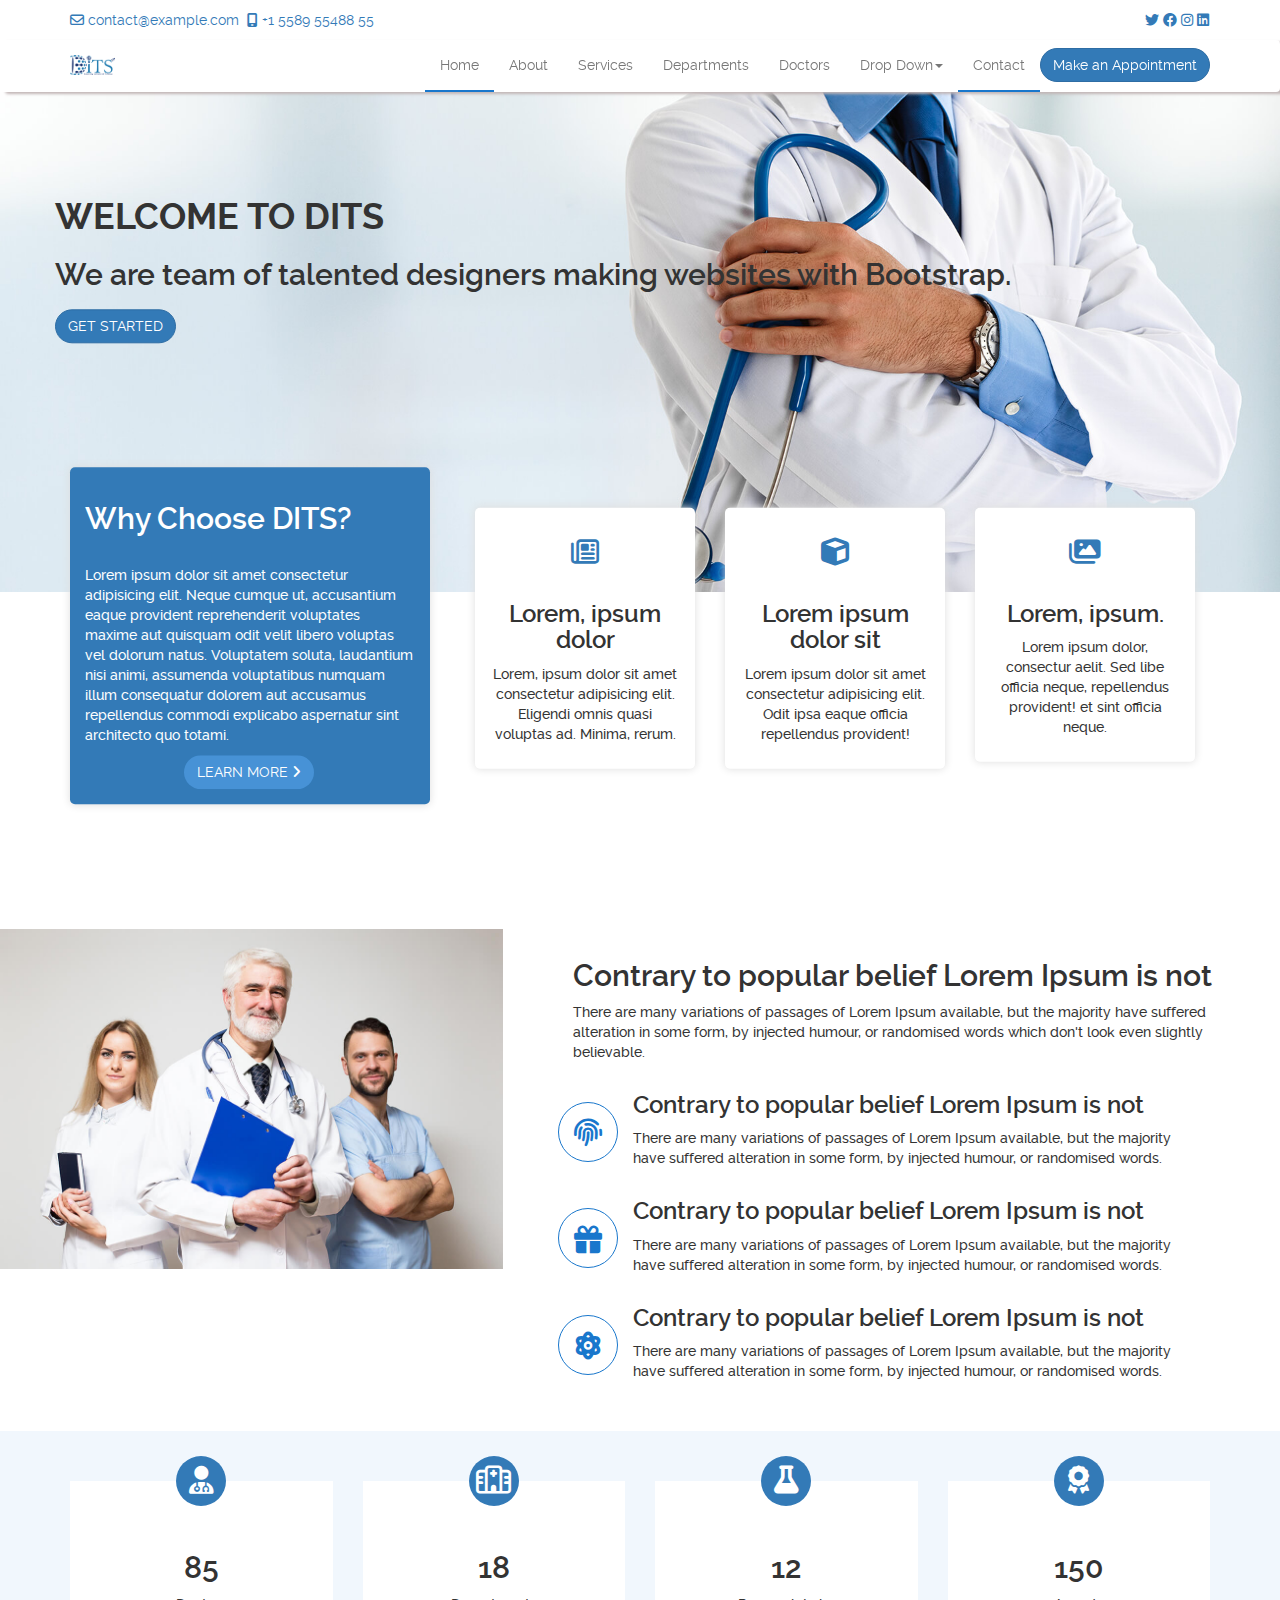
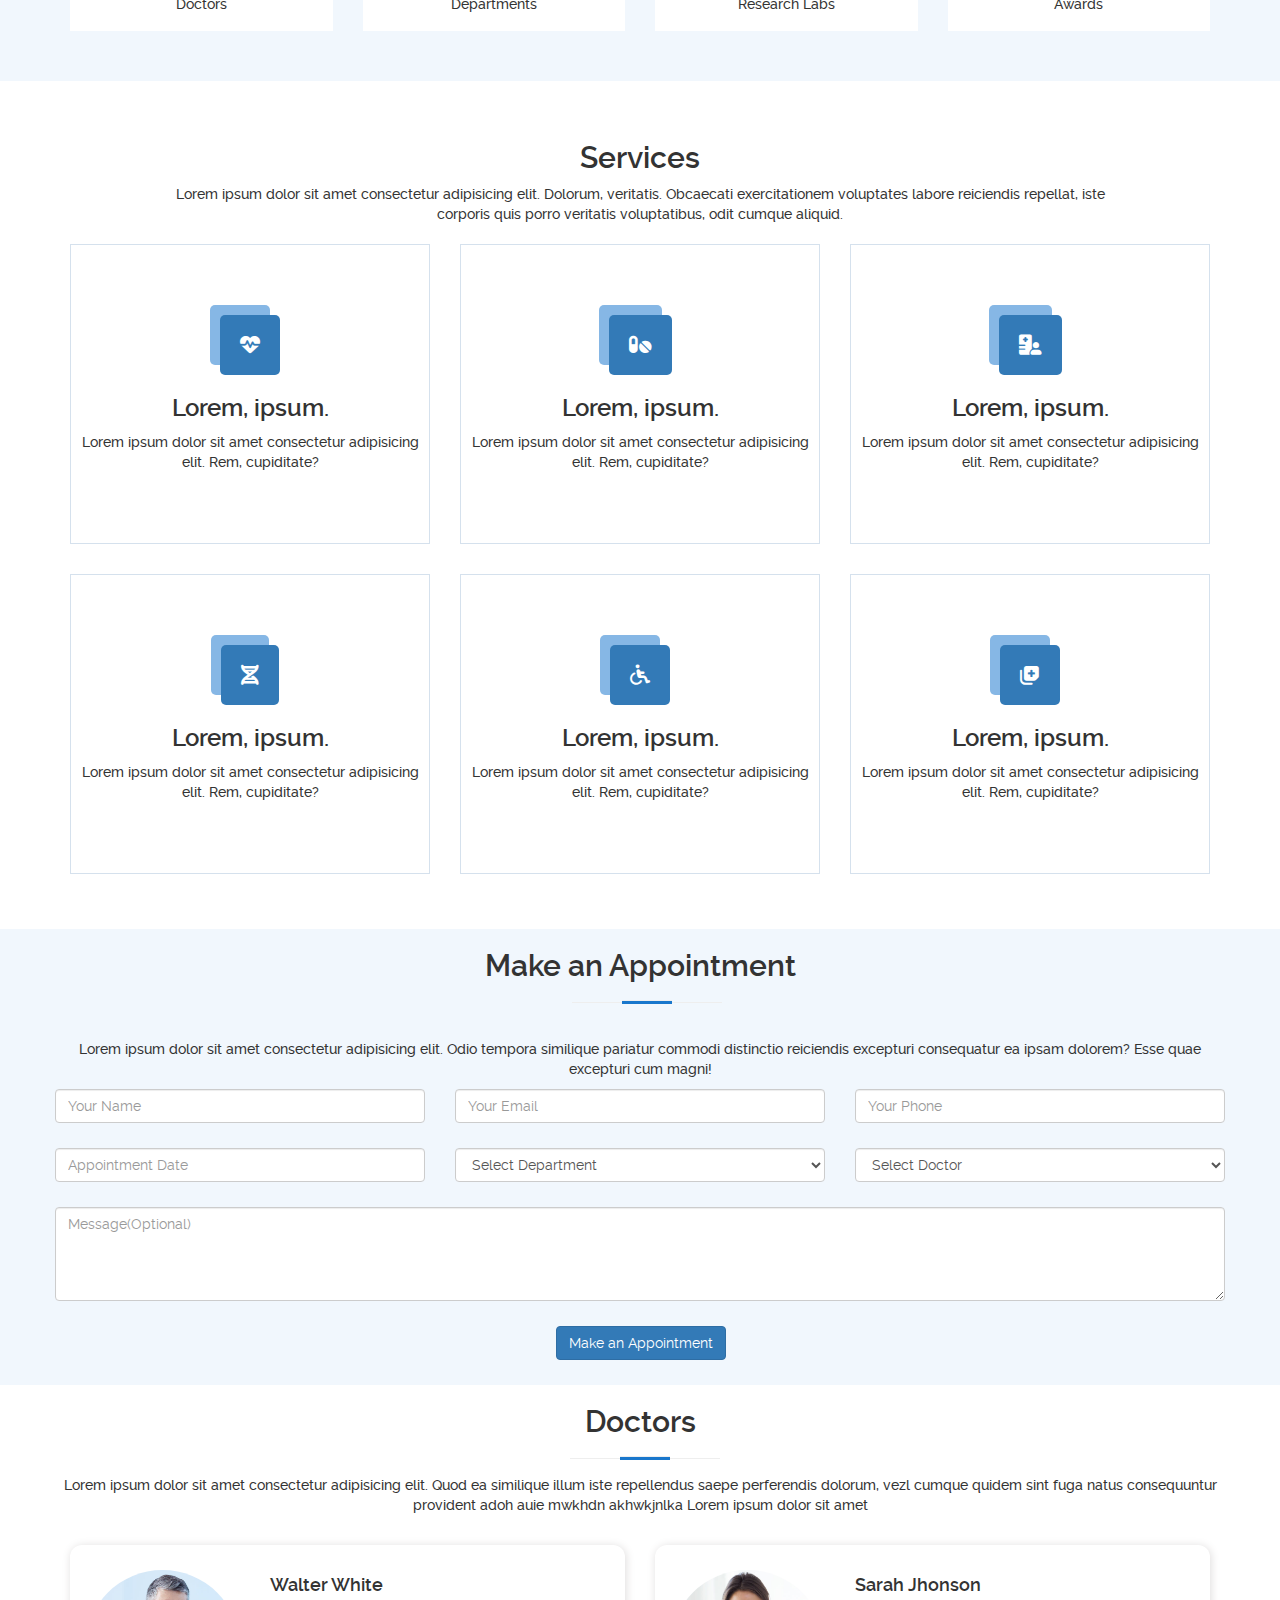
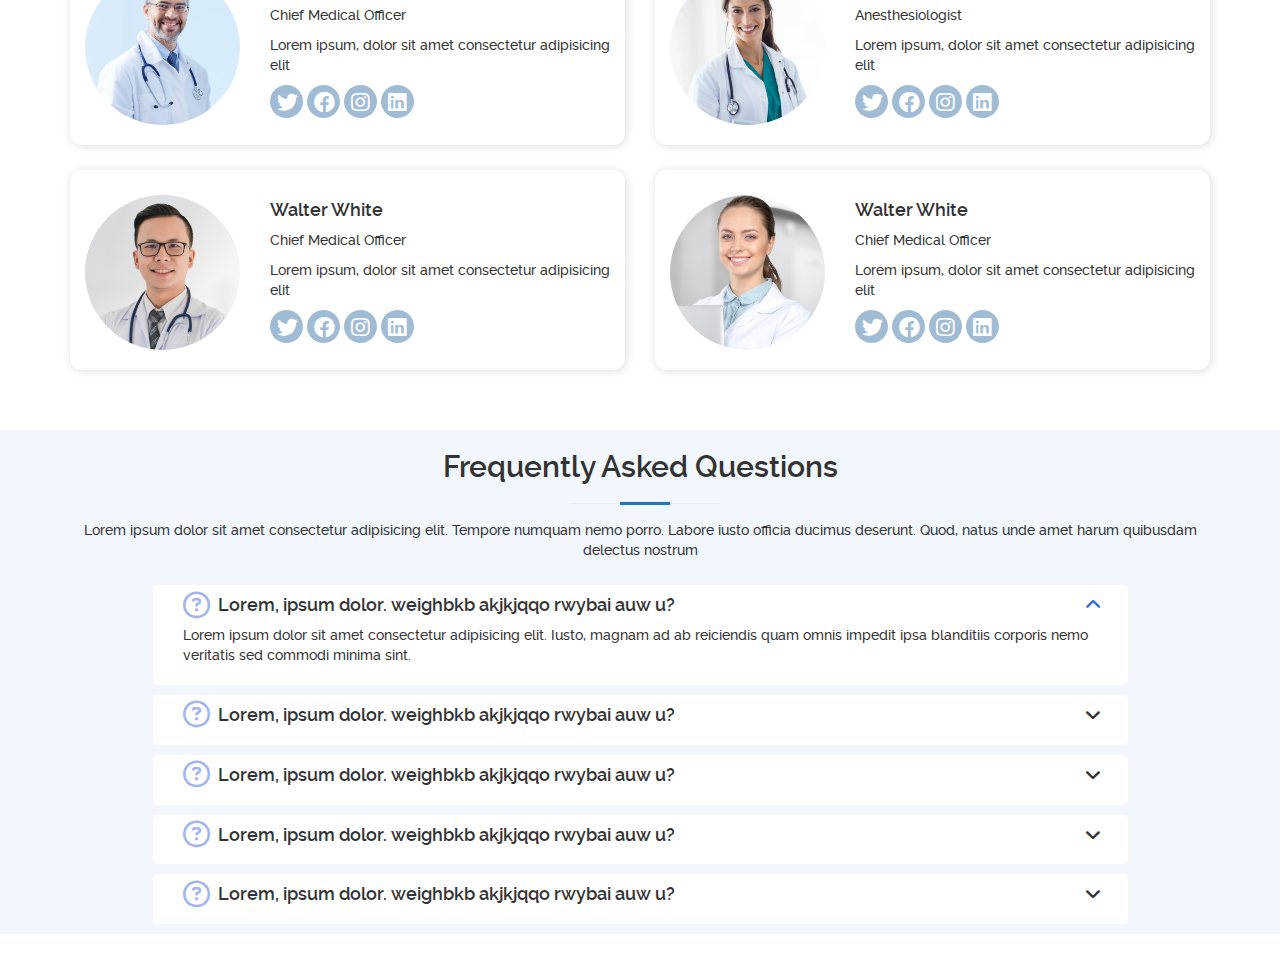
<file: index.html>
<!DOCTYPE html>
<html lang="en">

<head>
  <meta charset="UTF-8">
  <meta name="viewport" content="width=device-width, initial-scale=1.0">
  <meta name="description"
    content="I am working as a Software Developer Intern in DITS. I have created which was given as assignment to us. I have used bootstrap.">
  <title>DITS Home Page</title>
  <link rel="stylesheet" href="./CSS/bootstrap.min.css">
  <link rel="stylesheet" href="./CSS/stylesheet.css">
  <link rel="stylesheet" href="./CSS/all.css">
  <link rel="stylesheet" href="./CSS/raleway.css">
</head>

<body>

  <!-- Top Navbar -->
  <header>
    <div class="container">
      <div class="row mrgtopbtm2px ">
        <div class="col-sm-11 mrgleft15">
          <a href="mailto:contact@example.com"><i class="fa-regular fa-envelope"></i> contact@example.com</a>&nbsp;
          <a href="tel:+1 5589 55488 55"><i class="fa-solid fa-mobile-screen"></i> +1 5589 55488 55</a>
        </div>
        <div class="col-sm-1 alignSocialAtNav">
          <i class="fa fa-brands fa-twitter text-primary"></i>
          <i class="fa fa-brands fa-facebook text-primary"></i>
          <i class="fa-brands fa-instagram text-primary"></i>
          <i class="fa-brands fa-linkedin text-primary"></i>
        </div>
      </div>
    </div>
  </header>

  <!-- Main Navbar -->

  <nav class="navbar navbar-default navBar topAuto">
    <div class="container">
      <div class="navbar-header">
        <button type="button" class="navbar-toggle" data-toggle="collapse" data-target="#myNavbar">
          <span class="icon-bar"></span>
          <span class="icon-bar"></span>
          <span class="icon-bar"></span>
        </button>
        <img src="./images/DITS-Logo.jpg" alt="logo" class="navbar-brand" />
      </div>
      <div class="collapse navbar-collapse">
        <ul class="nav navbar-nav navbar-right">
          <li><a href="#">Home</a></li>
          <li><a href="#">About</a></li>
          <li><a href="#">Services</a></li>
          <li><a href="#">Departments</a></li>
          <li><a href="#">Doctors</a></li>
          <li class="dropdown">
            <a class="dropdown-toggle" data-toggle="dropdown" href="#">Drop Down<span class="caret"></span></a>
            <ul class="dropdown-menu">
              <li style="border: none;"><a href="#">DITS India</a></li>
              <li><a href="#">DITS Florida</a></li>
              <li><a href="#">DITS California</a></li>
            </ul>
          </li>
          <li><a href="#">Contact</a></li>
          <button class="btn btn-primary navbar-btn appointmentRoundBtn2">
            Make an Appointment
          </button>
        </ul>
      </div>
    </div>
  </nav>

  <!-- Main Banner -->

  <section class="banner-1 img-responsive">
    <div class="container">
      <div class="row center-left">
        <h1>welcome to dits</h1>
        <h2>
          We are team of talented designers making websites with Bootstrap.
        </h2>
        <button class="btn btn-primary navbar-btn appointmentRoundBtn">
          get started
        </button>
      </div>
    </div>
  </section>

  <!-- About DITS- 4 Cards -->

  <section>
    <div class="container">
      <div class="row setCards">
        <div class="col-md-4">
          <div class="box bg-primary text-white box1Align">
            <h2>Why Choose DITS?</h2>
            <br />
            <p>
              Lorem ipsum dolor sit amet consectetur adipisicing elit. Neque
              cumque ut, accusantium eaque provident reprehenderit voluptates
              maxime aut quisquam odit velit libero voluptas vel dolorum
              natus. Voluptatem soluta, laudantium nisi animi, assumenda
              voluptatibus numquam illum consequatur dolorem aut accusamus
              repellendus commodi explicabo aspernatur sint architecto quo
              totami.
            </p>
            <button class="btn btn-secondary appointmentRoundBtn learnMoreBtn text-center">
              Learn More <i class="fa-solid fa-angle-right"></i>
            </button>
          </div>
        </div>
        <div class="col-md-8">
          <div class="col-sm-4">
            <div class="box bgToWhite">
              <i class="fa-regular fa-newspaper fa-2x text-primary" style="
                margin: 15px;"></i>
              <br />
              <h3>Lorem, ipsum dolor</h3>
              <p>
                Lorem, ipsum dolor sit amet consectetur adipisicing elit.
                Eligendi omnis quasi voluptas ad. Minima, rerum.
              </p>
            </div>
          </div>
          <div class="col-sm-4">
            <div class="box bgToWhite">
              <i class="fa-solid fa-cube fa-2x text-primary" style="
                margin: 15px;"></i><br />
              <h3>Lorem ipsum dolor sit</h3>
              <p>
                Lorem ipsum dolor sit amet consectetur adipisicing elit. Odit
                ipsa eaque officia repellendus provident!
              </p>
            </div>
          </div>
          <div class="col-sm-4">
            <div class="box bgToWhite">
              <i class="fa-solid fa-images fa-2x text-primary" style="
                margin: 15px;"></i><br />
              <h3>Lorem, ipsum.</h3>
              <p>
                Lorem ipsum dolor, consectur aelit. Sed libe officia neque,
                repellendus provident! et sint officia neque.
              </p>
            </div>
          </div>
        </div>
      </div>
    </div>
  </section>
  <!-- Half Banner &  Information -->

  <section>
    <div class="container-fluid">
      <div class="row">
        <div class="col-md-5">
          <img src="./images/about.jpg" alt="about" style="width: 100%; margin-left: -15px" class="img-responsive" />
        </div>
        <div class="col-md-7 setContentInfo">

          <div>
            <h2>Contrary to popular belief Lorem Ipsum is not</h2>
            <p>There are many variations of passages of Lorem Ipsum available, but the majority have suffered alteration
              in some form, by injected humour, or randomised words which don't look even slightly believable.</p>
          </div>

          <div class="row">
            <div class="col-sm-2 myIcon"><i class="fa-solid fa-fingerprint fa-2xl"></i></div>
            <div class="col-sm-10">
              <h3>Contrary to popular belief Lorem Ipsum is not</h2>
                <p>There are many variations of passages of Lorem Ipsum available, but the majority have suffered
                  alteration in some form, by injected humour, or randomised words.</p>
            </div>
          </div>
          <div class="row">
            <div class="col-sm-2 myIcon"><i class="fa-solid fa-gift fa-2xl"></i></div>
            <div class="col-sm-10">
              <h3>Contrary to popular belief Lorem Ipsum is not</h2>
                <p>There are many variations of passages of Lorem Ipsum available, but the majority have suffered
                  alteration in some form, by injected humour, or randomised words.</p>
            </div>
          </div>
          <div class="row">
            <div class="col-sm-2 myIcon"><i class="fa-solid fa-atom fa-2xl"></i></div>
            <div class="col-sm-10">
              <h3>Contrary to popular belief Lorem Ipsum is not</h2>
                <p>There are many variations of passages of Lorem Ipsum available, but the majority have suffered
                  alteration in some form, by injected humour, or randomised words.</p>
            </div>
          </div>

        </div>
      </div>
  </section>

  <!-- Information about Hospital -->

  <section class="backcolor">
    <div class="container">
      <div class="row">
        <div class="col-sm-3">
          <div class="fourBox">
            <i class="fa-solid fa-user-doctor fa-2x bg-primary hospitalfaIcon"></i>
            <br>
            <h2>85</h2>
            <p>Doctors</p>
          </div>
        </div>
        <div class="col-sm-3">
          <div class="fourBox">
            <i class="fa-regular fa-hospital fa-2x  bg-primary hospitalfaIcon"></i>
            <br>
            <h2>18</h2>
            <p>Departments</p>
          </div>
        </div>
        <div class="col-sm-3">
          <div class="fourBox">
            <i class="fa-solid fa-flask fa-2x bg-primary hospitalfaIcon"></i>
            <br>
            <h2>12</h2>
            <p>Research Labs</p>
          </div>
        </div>
        <div class="col-sm-3">
          <div class="fourBox">
            <i class="fa-solid fa-award fa-2x bg-primary hospitalfaIcon"></i>
            <br>
            <h2>150</h2>
            <p>Awards</p>              
          </div>
        </div>
      </div>
    </div>
  </section>

    <!-- Services Cards  -->

    <section class="mrgTop40px"> 
      <div class="container">
          <h2>Services</h2>
    <div class="row mrgn">
    <div class="col-sm-10 col-sm-offset-1">
      <p class="text-center">Lorem ipsum dolor sit amet consectetur adipisicing elit. Dolorum, veritatis. Obcaecati exercitationem voluptates labore reiciendis repellat, iste corporis quis porro veritatis voluptatibus, odit cumque aliquid.</p>
    </div>
          <div class="col-sm-4 ">
              <div class="sixCards">
                  <i class="fa-solid fa-heart-pulse bg-primary FA6Cards"></i>
                  <h3>Lorem, ipsum.</h3>
                  <p>Lorem ipsum dolor sit amet consectetur adipisicing elit. Rem, cupiditate?</p>
              </div>
          </div>
          <div class="col-sm-4 ">
              <div class="sixCards">
                  <i class="fa-solid fa-pills bg-primary FA6Cards"></i>
              <h3>Lorem, ipsum.</h3>
              <p>Lorem ipsum dolor sit amet consectetur adipisicing elit. Rem, cupiditate?</p>
          </div>
      </div>
          <div class="col-sm-4 ">
              <div class="sixCards">
                  <i class="fa-solid fa-hospital-user bg-primary FA6Cards"></i>
                  <h3>Lorem, ipsum.</h3>
                  <p>Lorem ipsum dolor sit amet consectetur adipisicing elit. Rem, cupiditate?</p>
              </div>
          </div>
        
     
          <div class="col-sm-4 ">
              <div class="sixCards">
                  <i class="fa-solid fa-dna bg-primary FA6Cards"></i>
                  <h3>Lorem, ipsum.</h3>
                  <p>Lorem ipsum dolor sit amet consectetur adipisicing elit. Rem, cupiditate?</p>
              </div>
          </div>
          <div class="col-sm-4">
              <div class="sixCards">
                  <i class="fa-solid fa-wheelchair bg-primary FA6Cards"></i>
                              <h3>Lorem, ipsum.</h3>
              <p>Lorem ipsum dolor sit amet consectetur adipisicing elit. Rem, cupiditate?</p>
          </div>
      </div>
          <div class="col-sm-4 ">
              <div class="sixCards">
                  <i class="fa-solid fa-notes-medical bg-primary FA6Cards"></i>
                  <h3>Lorem, ipsum.</h3>
                  <p>Lorem ipsum dolor sit amet consectetur adipisicing elit. Rem, cupiditate?</p>
              </div>
          </div>
          </div>        
      </div>
    
    </section>

        <!-- Make An Appointment -->

        <section class="mrgcrd4 FAQColor">
          <div class="container">
            <div class="row ">
              <div class="col-sm-12">
              <h2 class="text-center">Make an Appointment </h2>
              <div class="mrgLeft">
                <hr class="btmBrdr">
                <hr class="blueline">
                </div>
              <br>
              <p class="text-center mrgbtm5px">Lorem ipsum dolor sit amet consectetur adipisicing elit. Odio tempora similique pariatur commodi distinctio reiciendis excepturi consequatur ea ipsam dolorem? Esse quae excepturi cum magni!</p>
            </div>
            <form action="">
              <div class="row mrgbtm20px">
              <div class="col-sm-4 mrgbtm10px">
                  <input class="form-control" type="text" id="name" name="name" placeholder="Your Name">
              </div>
              <div class="col-sm-4 mrgbtm10px">
                  <input class="form-control" type="email" id="email" name="email" placeholder="Your Email">
              </div>
              <div class="col-sm-4 mrgbtm10px">
                  <input class="form-control" type="tel" id="phonenumber" name="phonenumber" placeholder="Your Phone">
              </div>
              <br />
              <div class="col-sm-4 mrgbtm10px">
                  <input class="form-control" type="text" id="date" name="date" placeholder="Appointment Date">
              </div>
              <div class="col-sm-4 mrgbtm10px">
                <select name="Select Department" id="SelectDepartment" class="form-control">
                  <option value="Select Department">Select Department</option>
                  <option value="Cardio">Cardio</option>
                <option value="Surgon">Surgon</option>
                </select>
              </div>
              <div class="col-sm-4 mrgbtm10px">
                <select name="Select Doctor" id="SelectDoctor" class="form-control">
                  <option value="Select Doctor">Select Doctor</option>
                  <option value="Dr. Tarun">Dr. Tarun</option>
                  <option value="Dr. Karan">Dr. Karan</option>
                </select>
              </div>
              <br />
              <div class="col-sm-12 mrgbtm10px">
                  <textarea class="form-control" id="message" name="message" rows="4" placeholder="Message(Optional)"></textarea>
              </div>
              <button class="btn btn-primary   appointmentBtnAlign mrgbtm10px">
                Make an Appointment
              </button>
            </div>
          </form>
          </div>
        </div>
        </section>

        <!-- Doctor's Profile  -->

    <section>
      <div class="container">
        <div class="row">
          <h2 class="text-center">Doctors </h2>
          <div class="mrgLeft">
            <hr class="btmBrdr">
            <hr class="blueline">
            </div>
          <p class="text-center">Lorem ipsum dolor sit amet consectetur adipisicing elit. Quod ea similique illum iste repellendus saepe perferendis dolorum, vezl cumque quidem sint fuga natus consequuntur provident  adoh auie mwkhdn akhwkjnlka Lorem ipsum dolor sit amet</p>
          <br>
            <div class="col-sm-6">
              <div class="drProfileCards mrgbtm10px">
                <div class="col-xs-4">
                    <img src="./images/doctor-images/doctors-1.jpg" alt="doctor" class="img-responsive doctorImgSet">
                </div>
                <div class="col-xs-8 mrgTop20px">
                  <h4 >Walter White</h4>
                  <p>Chief Medical Officer</p><p>Lorem ipsum, dolor sit amet consectetur adipisicing elit</p>
                  <div class="row">
                    <div class="col-sm-12">
                      <ul>
                        <li class="drFASocialRound"><i class="fa fa-brands fa-twitter fa-xl "></i></li>
                        <li class="drFASocialRound"><i class="fa fa-brands fa-facebook fa-xl"></i></li>
                        <li class="drFASocialRound"><i class="fa-brands fa-instagram fa-xl"></i></li>
                        <li class="drFASocialRound"><i class="fa-brands fa-linkedin fa-xl"></i></li>
                      </ul>
                </div>
              </div>
                
                </div>
              </div>
            </div>
            <div class="col-sm-6">
              <div class="drProfileCards mrgbtm10px">
                <div class="col-xs-4">
                    <img src="./images/doctor-images/doctors-2.jpg" alt="doctor" class="img-responsive doctorImgSet">
                </div>
                <div class="col-xs-8 mrgTop20px">
                  <h4 >Sarah Jhonson  </h4>
                  <p>Anesthesiologist</p><p>Lorem ipsum, dolor sit amet consectetur adipisicing elit</p>
                  <div class="row">
                    <div class="col-sm-12">
                      <ul>
                        <li class="drFASocialRound"><i class="fa fa-brands fa-twitter fa-xl "></i></li>
                        <li class="drFASocialRound"><i class="fa fa-brands fa-facebook fa-xl"></i></li>
                        <li class="drFASocialRound"><i class="fa-brands fa-instagram fa-xl"></i></li>
                        <li class="drFASocialRound"><i class="fa-brands fa-linkedin fa-xl"></i></li>
                      </ul>
                </div>
              </div>
                
                </div>
              </div>
            </div>
            <div class="col-sm-6">
              <div class="drProfileCards mrgbtm10px">
                <div class="col-xs-4">
                    <img src="./images/doctor-images/doctors-3.jpg" alt="doctor" class="img-responsive doctorImgSet">
                </div>
                <div class="col-xs-8 mrgTop20px">
                  <h4 >Walter White</h4>
                  <p>Chief Medical Officer</p><p>Lorem ipsum, dolor sit amet consectetur adipisicing elit</p>
                  <div class="row">
                    <div class="col-sm-12">
                      <ul>
                        <li class="drFASocialRound"><i class="fa fa-brands fa-twitter fa-xl "></i></li>
                        <li class="drFASocialRound"><i class="fa fa-brands fa-facebook fa-xl"></i></li>
                        <li class="drFASocialRound"><i class="fa-brands fa-instagram fa-xl"></i></li>
                        <li class="drFASocialRound"><i class="fa-brands fa-linkedin fa-xl"></i></li>
                      </ul>
                </div>
              </div>
                
                </div>
              </div>
            </div>
            <div class="col-sm-6">
              <div class="drProfileCards mrgbtm10px">
                <div class="col-xs-4">
                    <img src="./images/doctor-images/doctors-4.jpg" alt="doctor" class="img-responsive doctorImgSet">
                </div>
                <div class="col-xs-8 mrgTop20px">
                  <h4 >Walter White</h4>
                  <p>Chief Medical Officer</p><p>Lorem ipsum, dolor sit amet consectetur adipisicing elit</p>
                  <div class="row">
                    <div class="col-sm-12 ">
                      <ul>
                        <li class="drFASocialRound"><i class="fa fa-brands fa-twitter fa-xl "></i></li>
                        <li class="drFASocialRound"><i class="fa fa-brands fa-facebook fa-xl"></i></li>
                        <li class="drFASocialRound"><i class="fa-brands fa-instagram fa-xl"></i></li>
                        <li class="drFASocialRound"><i class="fa-brands fa-linkedin fa-xl"></i></li>
                      </ul>
                </div>
              </div>
                
                </div>
              </div>
            </div>
          </div>          
        </div>
      </div>
    </section>

        <!-- FAQ  -->

        <section class="FAQColor mrgbtm10px">
          <div class="container mrgcrd4">
            <div class="row">
              <h2 class="text-center">Frequently Asked Questions</h2>
              <div class="mrgLeft">
                <hr class="btmBrdr">
                <hr class="blueline">
                </div>
              <p class="text-center mrgbtm10px">Lorem ipsum dolor sit amet consectetur adipisicing elit. Tempore numquam nemo porro. Labore iusto officia ducimus deserunt. Quod, natus unde amet harum quibusdam delectus nostrum</p>
            </div>
            <div class="row">
              <div class="col-sm-10 col-sm-offset-1 bg-white">
                <div class="col-sm-12 bg-white"> 
                  <h4> <i class="fa-regular fa-circle-question fa-xl " style="color: #a2b5ee;" ></i>&nbsp; Lorem, ipsum dolor. weighbkb akjkjqqo rwybai auw u? <i class="fa-solid fa-angle-right fa-rotate-270 fa-pull-right" style="color: #326dd2 ;"></i></h4>
                  <p>Lorem ipsum dolor sit amet consectetur adipisicing elit. Iusto, magnam ad ab reiciendis quam omnis impedit ipsa blanditiis corporis nemo veritatis sed commodi minima sint.</p>
                </div>
              </div>
            </div>
            <div class="row">
              <div class="col-sm-10 col-sm-offset-1 bg-white">
                <div class="col-sm-12 bg-white mrgTop10px"> 
                  <h4><i class="fa-regular fa-circle-question fa-xl" style="color: #a2b5ee;"></i>&nbsp; Lorem, ipsum dolor. weighbkb akjkjqqo rwybai auw u?<i class="fa-solid fa-angle-right fa-rotate-90 fa-pull-right"></i></h4>
                </div>
              </div>
            </div>
            <div class="row">
              <div class="col-sm-10 col-sm-offset-1 bg-white">
                <div class="col-sm-12 bg-white mrgTop10px"> 
                  <h4><i class="fa-regular fa-circle-question fa-xl" style="color: #a2b5ee;" ></i>&nbsp; Lorem, ipsum dolor. weighbkb akjkjqqo rwybai auw u?<i class="fa-solid fa-angle-right fa-rotate-90 fa-pull-right"></i></h4>
                </div>
              </div>
            </div>
            <div class="row">
              <div class="col-sm-10 col-sm-offset-1 bg-white">
                <div class="col-sm-12 bg-white mrgTop10px"> 
                  <h4><i class="fa-regular fa-circle-question fa-xl" style="color: #a2b5ee;" ></i>&nbsp; Lorem, ipsum dolor. weighbkb akjkjqqo rwybai auw u?<i class="fa-solid fa-angle-right fa-rotate-90 fa-pull-right"></i></h4>
                </div>
              </div>
            </div>
            <div class="row">
              <div class="col-sm-10 col-sm-offset-1 bg-white mrgbtm100px">
                <div class="col-sm-12 bg-white mrgTop10px"> 
                  <h4><i class="fa-regular fa-circle-question fa-xl" style="color: #a2b5ee;" ></i>&nbsp; Lorem, ipsum dolor. weighbkb akjkjqqo rwybai auw u?<i class="fa-solid fa-angle-right fa-rotate-90 fa-pull-right"></i></h4>
                </div>
              </div>
            </div>
          </div>
        </section>

    


  <script src="./js/jquery.min.js"></script>
  <script src="/js/js_bootstrap.min.js"></script>
</body>

</html>
</file>
<file: CSS/stylesheet.css>
*{
    margin: 0;
    padding: 0;
    box-sizing: border-box;
    font-family: ralewayregular;
}

body{
    font-family: ralewayregular;
}
h1{
    font-family: ralewaybold;
    text-transform: uppercase;
}
h2,h3,h4,h5,h6{
    font-family: ralewaysemibold;
}
p{
    font-family: ralewaymedium;
}

/* Top Navbar */

.mrgtopbtm2px{
    margin: 10px 0px ;
    font-family: Arial, Helvetica, sans-serif;
}

.mrgleft15{
    margin-left: -15px;
}

.alignSocialAtNav {
    float: right;
    margin-right: -15px;
}

/* Main Navbar */

.navBar{
    background-color: #ffffff;
    border: none;
    box-shadow: 5px 2px 3px #c1b5b5;
    margin-bottom: 0;

}

.topAuto div ul li:first-child, li:nth-child(7){
    border-bottom: 2px solid #1977CC;
        
}
.topAuto div ul li:first-child a:hover{
    color: #1977CC;
}
.topAuto div ul li:nth-child(7) a:hover{
    color: #1977CC;
}
.topAuto{
    position: sticky;
    top: 0;
    z-index: 1;
}
.appointmentRoundBtn2{
    border-radius: 25px;
}


/* Main Banner */

.banner-1{
    background-image: url(../images/banner-image.jpg);
    background-repeat: no-repeat;
    background-size: cover;
    height: 500px;
}

.center-left{
    position: absolute;
    transform: translate(0%, 50%);
}

.appointmentRoundBtn{
    border-radius: 25px;
    text-transform: uppercase;
}

/* About DITS- 4 Cards */

.setCards{
    position: relative;
    transform: translate(0%, -25%);
}
.box{
    border: 1px;
    padding: 15px;
    width: 100%;
    border-radius: 5px;
    box-shadow: 0  0 8px rgba(221,221,221);  
}
.box1Align{
    position: relative;
    transform: translate(0%, -12%);
}
.learnMoreBtn{
    background-color: #4792D6;
    margin-left: 30%;
}
.bgToWhite{
    background-color: white;
    text-align: center;
}

/* Half Banner &  Information */

.setContentInfo{
    padding: 40px;
    margin-top: -30px;
}
.myIcon {
    border: 1px solid #1977cc;
    border-radius: 50%;
    color: #1977cc;
    width: 60px;
    height: 60px;
    line-height: 60px;
    text-align: center;
    margin-top: 30px;
}

/* Information about Hospital */

.backcolor{
    background-color: #F1F7FD;
    padding: 50px 0px;
}
.fourBox{
    background-color: white;
    width: 100%;
    height: 150px;
    text-align: center;
}
.hospitalfaIcon{
    height: 50px;
    width: 50px;
    border-radius: 50px;
    padding-top: 10px;
    position: relative;
    transform: translate(0%, -50%);
}

/* Services Cards */

.mrgTop40px{
    margin-top: 40px;
    text-align: center;
}
.sixCards{
    margin: 10px 0px 20px 0px;
    height: 300px;
    border: 1px solid #d5e1ed;
    padding: 70px 10px;
}
.FA6Cards{
    font-size: 20px;
    padding: 20px;
    border-radius: 5px;
    box-shadow: -10px -10px #86b7e5;
}

/* Make an appointment */
.mrgcrd4{
    margin-top: 35px;
}
.mrgLeft2{
    margin-left: 46%;
}
.btmBrdr{
    width:150px; 
    color:rgb(66, 65, 65);
    background-color:rgb(66, 65, 65);
}
.mrgLeft{
    margin-left: 44%;
}
.blueline{
    height:3px; 
    width:50px;
    color:rgb(66, 65, 65);
    background-color:#1977CC; 
    text-align:center; 
    margin: -23px 0px 0px 50px;
    margin-bottom: 15px;
}
.mrgbtm10px{
    margin-bottom: 25px;
}
.appointmentBtnAlign{
    margin-left: 43%;
}

/* Doctor's Profile */

.drProfileCards{
    width: 100%;
    height: 200px;
    border-radius: 12px;
    box-shadow: 1px 1px 10px #dedcdc;
}
.mrgTop20px{
    margin-top : 20px;
}
.drFASocialRound{
    border-radius: 50%;
    width: 33px;
    height: 33px;
    background-color: #A0BCD5;
    color: white;
    padding-left: 5px;
}
.drProfileCards ul li {
    display: inline-block;
    padding: 7px;    
}
.doctorImgSet{
    border-radius: 50%;
    margin-top: 25px;
}

/* FAQ */
.FAQColor{
    background-color: #F1F7FD;
}
.bg-white{
    background-color: #ffffff;
    margin-bottom: 10px;
    border-radius: 5px;
}
</file>
<file: CSS/raleway.css>
@font-face {
    font-family: 'ralewaythin_italic';
    src: url('../fonts/raleway/raleway-italic-variablefont_wght.woff2') format('woff2'),
         url('../fonts/raleway/raleway-italic-variablefont_wght.woff') format('woff');
    font-weight: normal;
    font-style: normal;

}

@font-face {
    font-family: 'ralewaythin';
    src: url('../fonts/raleway/raleway-variablefont_wght.woff2') format('woff2'),
         url('../fonts/raleway/raleway-variablefont_wght.woff') format('woff');
    font-weight: normal;
    font-style: normal;

}

/*! Generated by Font Squirrel (https://www.fontsquirrel.com) on October 9, 2023 */

@font-face {
    font-family: 'ralewayblack';
    src: url('../fonts/raleway/raleway-black-webfont.woff2') format('woff2'),
         url('../fonts/raleway/raleway-black-webfont.woff') format('woff');
    font-weight: normal;
    font-style: normal;

}


@font-face {
    font-family: 'ralewayblack_italic';
    src: url('../fonts/raleway/raleway-blackitalic-webfont.woff2') format('woff2'),
         url('../fonts/raleway/raleway-blackitalic-webfont.woff') format('woff');
    font-weight: normal;
    font-style: normal;

}


@font-face {
    font-family: 'ralewaybold';
    src: url('../fonts/raleway/raleway-bold-webfont.woff2') format('woff2'),
         url('../fonts/raleway/raleway-bold-webfont.woff') format('woff');
    font-weight: normal;
    font-style: normal;

}


@font-face {
    font-family: 'ralewaybold_ita;;ic';
    src: url('../fonts/raleway/raleway-bolditalic-webfont.woff2') format('woff2'),
         url('../fonts/raleway/raleway-bolditalic-webfont.woff') format('woff');
    font-weight: normal;
    font-style: normal;

}


@font-face {
    font-family: 'ralewayextrabold';
    src: url('../fonts/raleway/raleway-extrabold-webfont.woff2') format('woff2'),
         url('../fonts/raleway/raleway-extrabold-webfont.woff') format('woff');
    font-weight: normal;
    font-style: normal;

}


@font-face {
    font-family: 'ralewayextrabold_italic';
    src: url('../fonts/raleway/raleway-extrabolditalic-webfont.woff2') format('woff2'),
         url('../fonts/raleway/raleway-extrabolditalic-webfont.woff') format('woff');
    font-weight: normal;
    font-style: normal;

}


@font-face {
    font-family: 'ralewayitalic';
    src: url('../fonts/raleway/raleway-italic-webfont.woff2') format('woff2'),
         url('../fonts/raleway/raleway-italic-webfont.woff') format('woff');
    font-weight: normal;
    font-style: normal;

}


@font-face {
    font-family: 'ralewaymedium';
    src: url('../fonts/raleway/raleway-medium-webfont.woff2') format('woff2'),
         url('../fonts/raleway/raleway-medium-webfont.woff') format('woff');
    font-weight: normal;
    font-style: normal;

}


@font-face {
    font-family: 'ralewaymedium_italic';
    src: url('../fonts/raleway/raleway-mediumitalic-webfont.woff2') format('woff2'),
         url('../fonts/raleway/raleway-mediumitalic-webfont.woff') format('woff');
    font-weight: normal;
    font-style: normal;

}


@font-face {
    font-family: 'ralewaysemibold';
    src: url('../fonts/raleway/raleway-semibold-webfont.woff2') format('woff2'),
         url('../fonts/raleway/raleway-semibold-webfont.woff') format('woff');
    font-weight: normal;
    font-style: normal;

}

@font-face {
    font-family: 'ralewaysemibold_italic';
    src: url('../fonts/raleway/raleway-semibolditalic-webfont.woff2') format('woff2'),
         url('../fonts/raleway/raleway-semibolditalic-webfont.woff') format('woff');
    font-weight: normal;
    font-style: normal;

}


@font-face {
    font-family: 'ralewayextralight';
    src: url('../fonts/raleway/raleway/raleway-extralight-webfont.woff2') format('woff2'),
         url('../fonts/raleway/raleway/raleway-extralight-webfont.woff') format('woff');
    font-weight: normal;
    font-style: normal;

}
/*! Generated by Font Squirrel (https://www.fontsquirrel.com) on October 9, 2023 */


@font-face {
    font-family: 'ralewayextralight_italic';
    src: url('../fonts/raleway/raleway-extralightitalic-webfont.woff2') format('woff2'),
         url('../fonts/raleway/raleway-extralightitalic-webfont.woff') format('woff');
    font-weight: normal;
    font-style: normal;

}


@font-face {
    font-family: 'ralewaylight';
    src: url('../fonts/raleway/raleway-light-webfont.woff2') format('woff2'),
         url('../fonts/raleway/raleway-light-webfont.woff') format('woff');
    font-weight: normal;
    font-style: normal;

}


@font-face {
    font-family: 'ralewaylight_italic';
    src: url('../fonts/raleway/raleway-lightitalic-webfont.woff2') format('woff2'),
         url('../fonts/raleway/raleway-lightitalic-webfont.woff') format('woff');
    font-weight: normal;
    font-style: normal;

}


@font-face {
    font-family: 'ralewayregular';
    src: url('../fonts/raleway/raleway-regular-webfont.woff2') format('woff2'),
         url('../fonts/raleway/raleway-regular-webfont.woff') format('woff');
    font-weight: normal;
    font-style: normal;

}


@font-face {
    font-family: 'ralewaythin';
    src: url('../fonts/raleway/raleway-thin-webfont.woff2') format('woff2'),
         url('../fonts/raleway/raleway-thin-webfont.woff') format('woff');
    font-weight: normal;
    font-style: normal;

}


@font-face {
    font-family: 'ralewaythin_italic';
    src: url('../fonts/raleway/raleway-thinitalic-webfont.woff2') format('woff2'),
         url('../fonts/raleway/raleway-thinitalic-webfont.woff') format('woff');
    font-weight: normal;
    font-style: normal;
}
</file>
